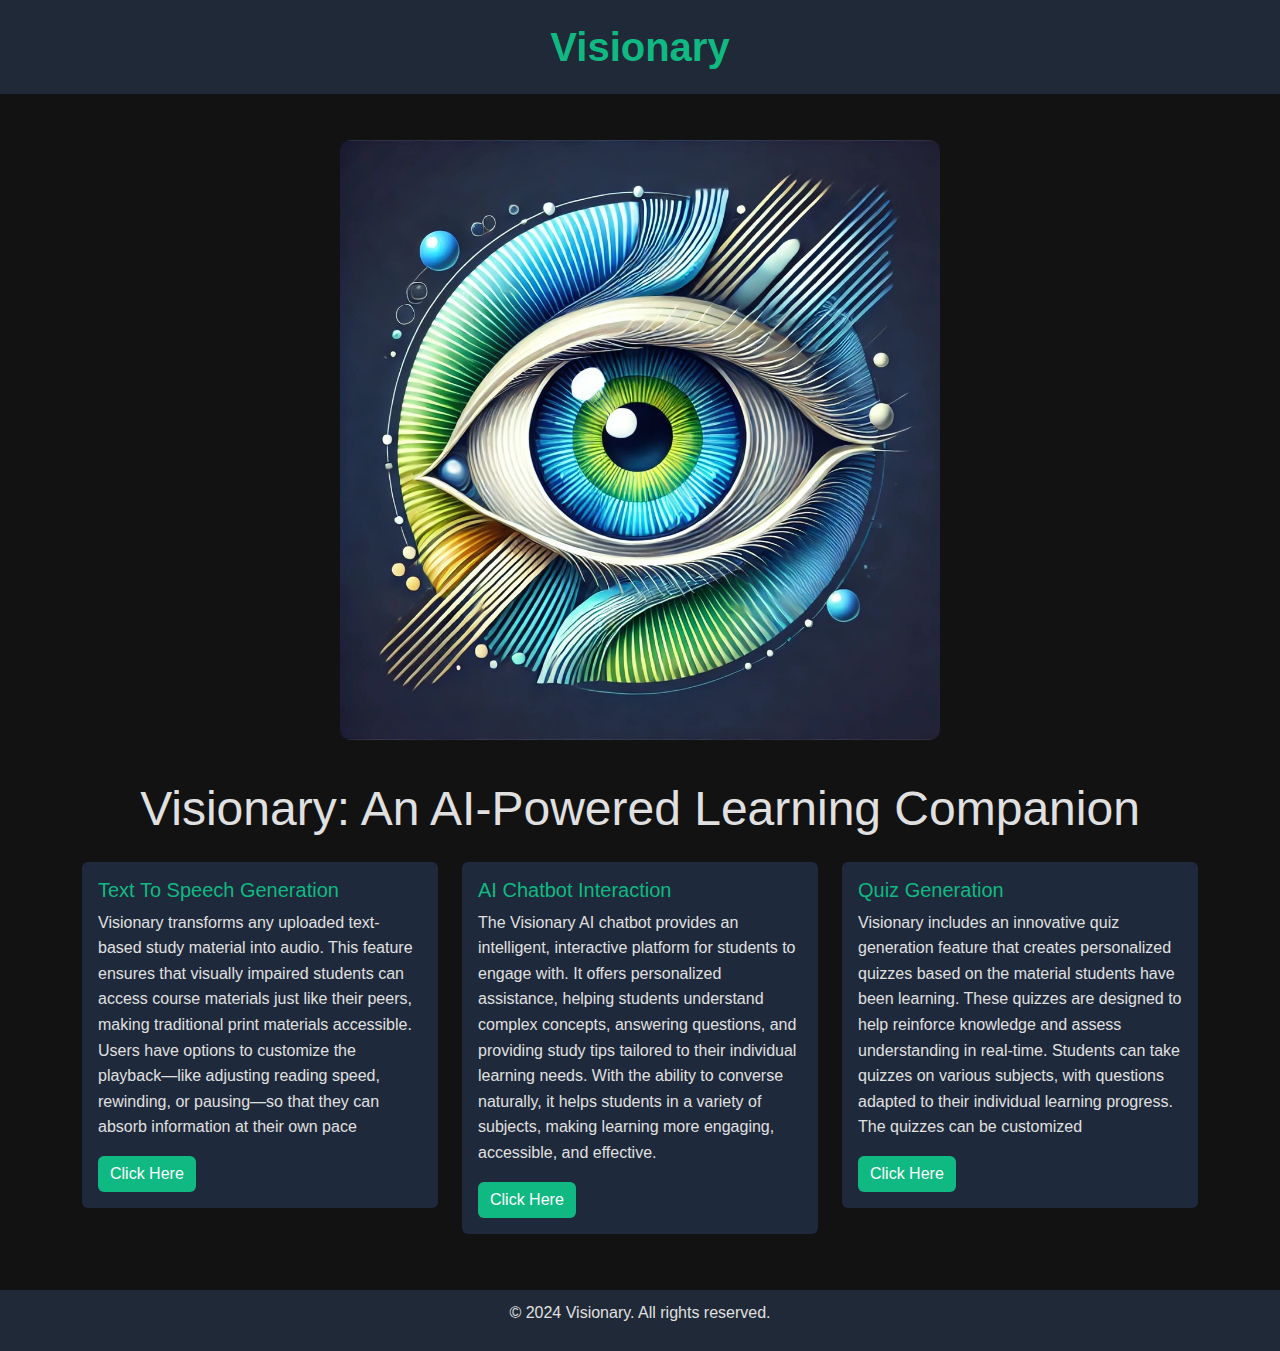
<file: www/index02.html>
<!DOCTYPE html>
<html lang="en">
<head>
    <meta charset="UTF-8">
    <meta name="viewport" content="width=device-width, initial-scale=1.0">
    <title>Visionary - AI-Powered Learning Companion</title>
    <link href="https://cdn.jsdelivr.net/npm/bootstrap@5.3.3/dist/css/bootstrap.min.css" rel="stylesheet" integrity="sha384-QWTKZyjpPEjISv5WaRU9OFeRpok6YctnYmDr5pNlyT2bRjXh0JMhjY6hW+ALEwIH" crossorigin="anonymous">
    <style>
        /* Reset and Base Styling */
        * {
            margin: 0;
            padding: 0;
            box-sizing: border-box;
        }

        body {
            font-family: Arial, sans-serif;
            background-color: #121212; /* Dark background */
            color: #e0e0e0; /* Light text color */
            line-height: 1.6;
            animation: fadeInBody 1.5s ease-out;
        }

        /* Navbar Styling */
        .navbar {
            background-color: #1f2937;
            padding: 15px 0;
            position: fixed;
            width: 100%;
            top: 0;
            z-index: 100;
            animation: fadeInNav 1s ease-out;
        }

        .navbar .logo-text {
            font-size: 2.5rem;
            color: #10b981; /* Green color */
            text-decoration: none;
            font-weight: bold;
            transition: transform 0.3s ease;
        }

        .navbar .logo-text:hover {
            transform: scale(1.1);
        }

        /* Hero Section */
        .hero {
            text-align: center;
            margin-top: 120px;
        }

        .eye-image {
            width: 70%;
            max-width: 600px;
            margin: 20px 0;
            border-radius: 10px;
            animation: zoomIn 2s ease-out;
        }

        .hero-text h1 {
            font-size: 3rem;
            margin: 20px 0;
            animation: fadeIn 2s ease-out;
        }

        .hero-text p {
            font-size: 1.1rem;
            max-width: 800px;
            margin: 0 auto;
            animation: slideUp 2s ease-out;
        }

        /* Cards Section */
        .card {
            background-color: #1e293b;
            border: none;
            color: #e0e0e0;
            transition: transform 0.3s ease, box-shadow 0.3s ease;
        }

        .card:hover {
            transform: translateY(-10px);
            box-shadow: 0 10px 20px rgba(16, 185, 129, 0.4); /* Green shadow */
        }

        .card-title {
            color: #10b981;
        }

        .btn {
            background-color: #10b981;
            color: white;
            border: none;
            transition: background-color 0.3s ease, transform 0.3s ease;
        }

        .btn:hover {
            background-color: #16a34a; /* Darker green */
            transform: scale(1.05);
        }

        /* Footer Section */
        footer {
            text-align: center;
            background-color: #1f2937;
            color: #e0e0e0;
            padding: 10px 0;
            margin-top: 40px;
            animation: fadeInFooter 1.5s ease-out;
        }

        /* Animations */
        @keyframes fadeInBody {
            from {
                opacity: 0;
            }
            to {
                opacity: 1;
            }
        }

        @keyframes fadeInNav {
            from {
                opacity: 0;
                transform: translateY(-50px);
            }
            to {
                opacity: 1;
                transform: translateY(0);
            }
        }

        @keyframes zoomIn {
            from {
                transform: scale(0.8);
                opacity: 0;
            }
            to {
                transform: scale(1);
                opacity: 1;
            }
        }

        @keyframes fadeIn {
            from {
                opacity: 0;
            }
            to {
                opacity: 1;
            }
        }

        @keyframes slideUp {
            from {
                transform: translateY(20px);
                opacity: 0;
            }
            to {
                transform: translateY(0);
                opacity: 1;
            }
        }

        @keyframes fadeInFooter {
            from {
                opacity: 0;
            }
            to {
                opacity: 1;
            }
        }

        /* Responsive Design */
        @media (max-width: 768px) {
            .hero-text h1 {
                font-size: 2.5rem;
            }

            .hero-text p {
                font-size: 1rem;
            }

            .eye-image {
                width: 90%;
            }
        }
    </style>
</head>
<body>

    <!-- Navbar Section -->
    <header class="navbar">
        <div class="container d-flex justify-content-center">
            <a href="#" class="logo-text">Visionary</a>
        </div>
    </header>

    <!-- Main Content Section -->
    <main>
        <section class="hero">
            <img src="logo.jpg" alt="Eye Image" class="eye-image">
            <div class="hero-text">
                <h1>Visionary: An AI-Powered Learning Companion</h1>
                
            </div>
        </section>

        <!-- Cards Section -->
        <div class="container my-4">
            <div class="row">
                <!-- Card 1: Text To Speech -->
                <div class="col-md-4">
                    <div class="card mb-3">
                        <div class="card-body">
                            <h5 class="card-title">Text To Speech Generation</h5>
                            <p class="card-text">Visionary transforms any uploaded text-based study material into audio. This feature ensures that visually impaired students can access course materials just like their peers, making traditional print materials accessible. Users have options to customize the playback—like adjusting reading speed, rewinding, or pausing—so that they can absorb information at their own pace</p>
                            <button class="btn" onclick="window.location.href='index03.html'">Click Here</button>
                        </div>
                    </div>
                </div>

                <!-- Card 2: AI Chatbot -->
                <div class="col-md-4">
                    <div class="card mb-3">
                        <div class="card-body">
                            <h5 class="card-title">AI Chatbot Interaction</h5>
                            <p class="card-text">The Visionary AI chatbot provides an intelligent, interactive platform for students to engage with. It offers personalized assistance, helping students understand complex concepts, answering questions, and providing study tips tailored to their individual learning needs. With the ability to converse naturally, it helps students in a variety of subjects, making learning more engaging, accessible, and effective.</p>
                            <button class="btn" onclick="window.location.href='index04.html'">Click Here</button>                        </div>
                    </div>
                </div>

                <!-- Card 3: Quiz Generation -->
                <div class="col-md-4">
                    <div class="card mb-3">
                        <div class="card-body">
                            <h5 class="card-title">Quiz Generation</h5>
                            <p class="card-text">Visionary includes an innovative quiz generation feature that creates personalized quizzes based on the material students have been learning. These quizzes are designed to help reinforce knowledge and assess understanding in real-time. Students can take quizzes on various subjects, with questions adapted to their individual learning progress. The quizzes can be customized</p>
                            <button class="btn" onclick="window.location.href='index05.html'">Click Here</button>                
                        </div>
                    </div>
                </div>
            </div>
        </div>
    </main>

    <!-- Footer Section -->
    <footer>
        <p>&copy; 2024 Visionary. All rights reserved.</p>
    </footer>

</body>
</html>
</file>
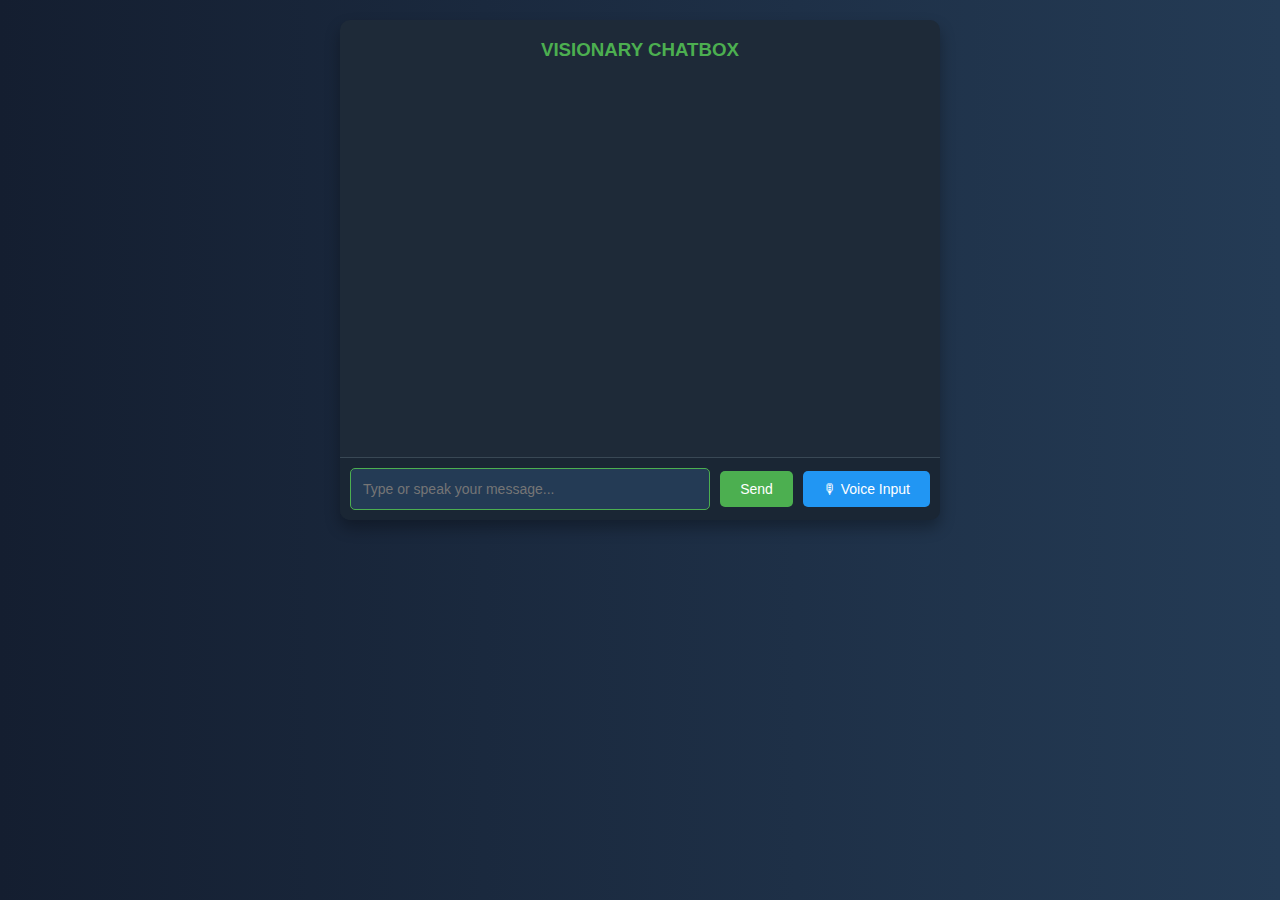
<file: www/index04.html>
<!DOCTYPE html>
<html lang="en">
<head>
    <meta charset="UTF-8">
    <meta name="viewport" content="width=device-width, initial-scale=1.0">
    <title>Voice Chatbot</title>
    <style>
        /* General Styles for Dark Theme */
        body {
            font-family: 'Poppins', sans-serif;
            max-width: 600px;
            margin: 0 auto;
            padding: 20px;
            background: linear-gradient(to right, #141E30, #243B55);
            color: #FFFFFF;
            overflow-x: hidden;
        }
        #chatbot-container {
            background-color: #1E2A38;
            border-radius: 10px;
            box-shadow: 0 8px 15px rgba(0, 0, 0, 0.3);
            height: 500px;
            display: flex;
            flex-direction: column;
            overflow: hidden;
        }
        #chat-messages {
            flex-grow: 1;
            overflow-y: auto;
            padding: 20px;
            scrollbar-width: thin;
            scrollbar-color: #4CAF50 #1E2A38;
        }
        #chat-messages::-webkit-scrollbar {
            width: 8px;
        }
        #chat-messages::-webkit-scrollbar-thumb {
            background-color: #4CAF50;
            border-radius: 10px;
        }
        #user-input-container {
            display: flex;
            padding: 10px;
            border-top: 1px solid #394855;
            align-items: center;
            background-color: #1A2634;
        }
        #user-input {
            flex-grow: 1;
            padding: 12px;
            border: 1px solid #4CAF50;
            border-radius: 5px;
            margin-right: 10px;
            font-size: 14px;
            background-color: #243B55;
            color: #FFFFFF;
            transition: all 0.3s ease-in-out;
        }
        #user-input:focus {
            border-color: #76FF03;
            box-shadow: 0 0 10px rgba(118, 255, 3, 0.5);
        }
        .btn {
            padding: 10px 20px;
            background-color: #4CAF50;
            color: #FFFFFF;
            border: none;
            border-radius: 5px;
            cursor: pointer;
            font-size: 14px;
            transition: transform 0.2s, background-color 0.3s, box-shadow 0.3s;
            margin-right: 10px;
        }
        #voice-input-btn {
            background-color: #2196F3;
            margin-right: 0;
        }
        .btn:hover {
            background-color: #76FF03;
            transform: translateY(-3px);
            box-shadow: 0 5px 15px rgba(118, 255, 3, 0.3);
        }
        #voice-input-btn:hover {
            background-color: #1E88E5;
        }

        /* Message Styles */
        .message {
            margin-bottom: 10px;
            padding: 10px;
            border-radius: 10px;
            max-width: 80%;
            opacity: 0;
            animation: fadeInSlideUp 0.5s forwards;
        }
        .user-message {
            background-color: #4CAF50;
            color: #FFFFFF;
            align-self: flex-end;
            margin-left: auto;
            animation: fadeInSlideRight 0.5s forwards;
        }
        .bot-message {
            background-color: #394855;
            color: #FFFFFF;
            align-self: flex-start;
            animation: fadeInSlideLeft 0.5s forwards;
        }

        /* Animations */
        @keyframes fadeInSlideUp {
            from {
                opacity: 0;
                transform: translateY(20px);
            }
            to {
                opacity: 1;
                transform: translateY(0);
            }
        }
        @keyframes fadeInSlideLeft {
            from {
                opacity: 0;
                transform: translateX(-50px);
            }
            to {
                opacity: 1;
                transform: translateX(0);
            }
        }
        @keyframes fadeInSlideRight {
            from {
                opacity: 0;
                transform: translateX(50px);
            }
            to {
                opacity: 1;
                transform: translateX(0);
            }
        }

        /* Status and Error */
        .status {
            color: #76FF03;
            font-style: italic;
            text-align: center;
            margin: 10px 0;
            animation: fadeIn 0.5s ease-in-out;
        }
        .main_head {
            color: #4CAF50;
            text-align: center;
        }
        
        .error {
            color: #FF5722;
            font-weight: bold;
        }
        @keyframes fadeIn {
            from {
                opacity: 0;
            }
            to {
                opacity: 1;
            }
        }
    </style>
</head>
<body>
    
    <div id="chatbot-container">
        <h3 class="main_head">VISIONARY CHATBOX</h3>
        <div id="chat-messages"></div>
        <div id="user-input-container">
            <input type="text" id="user-input" placeholder="Type or speak your message...">
            <button id="send-btn" class="btn">Send</button>
            <button id="voice-input-btn" class="btn">🎙 Voice Input</button>
        </div>
    </div>

    <script>
        const chatMessages = document.getElementById('chat-messages');
        const userInput = document.getElementById('user-input');
        const sendBtn = document.getElementById('send-btn');
        const voiceInputBtn = document.getElementById('voice-input-btn');

        const synth = window.speechSynthesis;
        const SpeechRecognition = window.SpeechRecognition || window.webkitSpeechRecognition;
        let recognition = null;

        const botResponses = {
            'hi': 'Hello there! How can I help you today?',
            'hello': 'Hi! Welcome to our voice chatbot.',
            'how are you': 'I\'m doing great, thanks for asking!',
            'help': 'Sure, I can help you. What do you need assistance with?',
            'bye': 'Goodbye! Have a great day!',
            'what is your name': 'I\'m a voice chatbot. You can just call me Bot!',
            'default': 'I didn\'t quite understand that. Could you rephrase?',
            'thankyou': 'You are welcome!',
            'can you solve me the question': 'Of course! What type of question would you like help with?',
            
        };

        function addMessage(message, type = 'bot-message') {
            const messageElement = document.createElement('div');
            messageElement.classList.add('message', type);
            messageElement.textContent = message;
            chatMessages.appendChild(messageElement);
            chatMessages.scrollTop = chatMessages.scrollHeight;
        }


        function speakMessage(message) {
            const utterance = new SpeechSynthesisUtterance(message);
            utterance.rate = 1;
            utterance.pitch = 1;
            synth.speak(utterance);
        }

        function sendMessage() {
            const message = userInput.value.trim();
            if (message) {
                addMessage(message, 'user-message');
                const botResponse = getBotResponse(message);
                setTimeout(() => {
                    addMessage(botResponse, 'bot-message');
                    speakMessage(botResponse);
                }, 500);
                userInput.value = '';
            }
        }

        function getBotResponse(userMessage) {
            const lowerMessage = userMessage.toLowerCase().trim();
            for (let key in botResponses) {
                if (lowerMessage.includes(key)) {
                    return botResponses[key];
                }
            }
            return botResponses['default'];
        }

        function initSpeechRecognition() {
            if (!SpeechRecognition) {
                addMessage('Speech recognition is not supported in this browser.', 'error');
                voiceInputBtn.disabled = true;
                return;
            }
            recognition = new SpeechRecognition();
            recognition.lang = 'en-US';
            recognition.onresult = (event) => {
                const speechResult = event.results[0][0].transcript;
                userInput.value = speechResult;
                sendMessage();
            };
            recognition.onerror = () => {
                addMessage('Speech recognition error.', 'error');
            };
        }

        sendBtn.addEventListener('click', sendMessage);
        voiceInputBtn.addEventListener('click', () => {
            if (!recognition) initSpeechRecognition();
            recognition.start();
        });
        userInput.addEventListener('keypress', (e) => {
            if (e.key === 'Enter') sendMessage();
        });
    </script>
</body>
</html>
</file>
